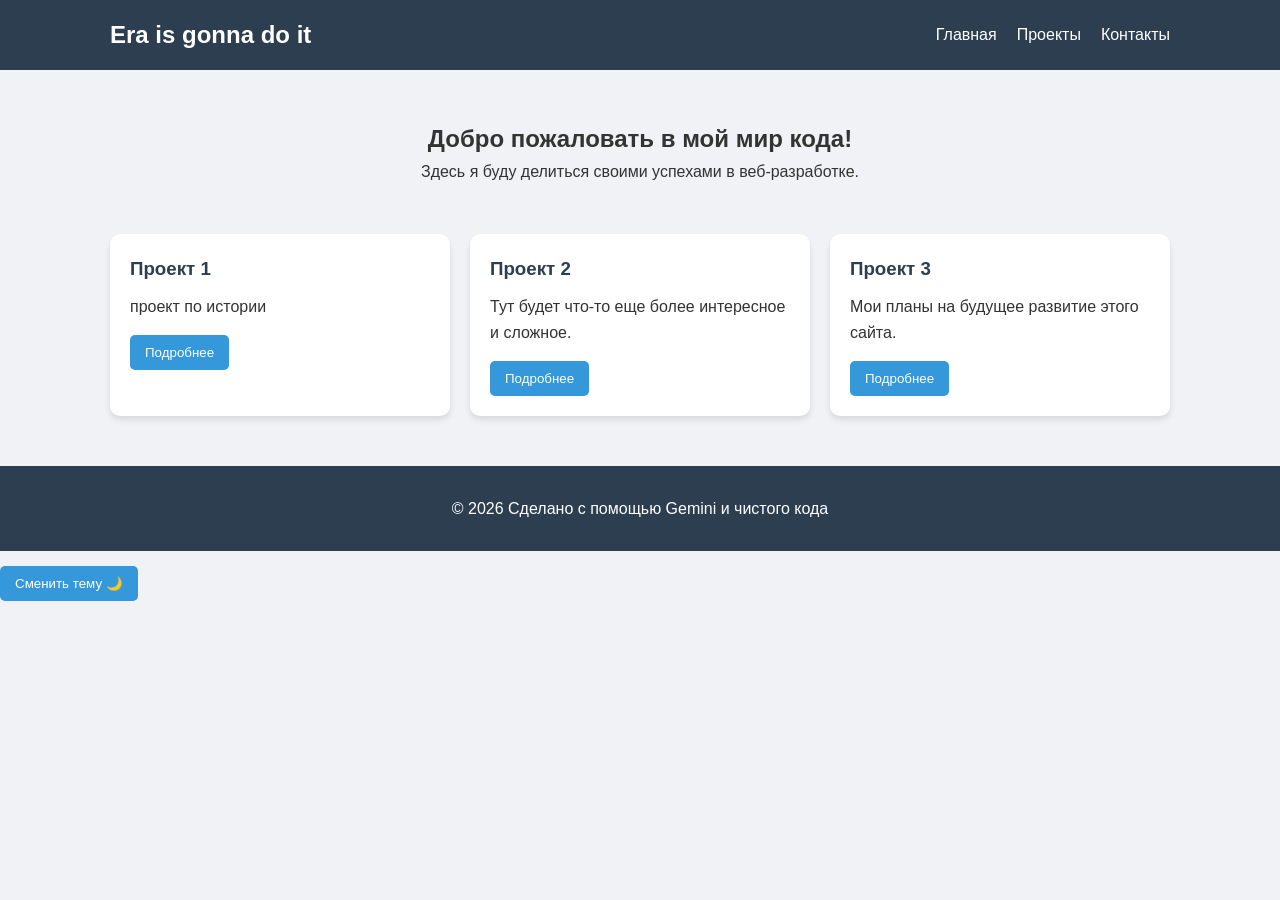
<file: index.html>
<!DOCTYPE html>
<html lang="ru">
<head>
    <meta charset="UTF-8">
    <meta name="viewport" content="width=device-width, initial-scale=1.0">
    <title>Четам мама смотри что я могу</title>
    <link rel="stylesheet" href="stile.css">
</head>
<body>

    <header>
        <div class="container">
            <div class="logo">Era is gonna do it</div>
            <nav>
                <ul>
                    <li><a href="#">Главная</a></li>
                    <li><a href="#">Проекты</a></li>
                    <li><a href="#">Контакты</a></li>
                </ul>
            </nav>
        </div>
    </header>

    <main class="container">
        <section class="hero">
            <h1>Добро пожаловать в мой мир кода!</h1>
            <p>Здесь я буду делиться своими успехами в веб-разработке.</p>
        </section>

        <section class="grid">
            <div class="card">
                <h3>Проект 1</h3>
                <p>проект по истории</p>
                <button class="nav-btn" data-url="history.html">Подробнее</button>
            </div>
            <div class="card">
                <h3>Проект 2</h3>
                <p>Тут будет что-то еще более интересное и сложное.</p>
                <button>Подробнее</button>
            </div>
            <div class="card">
                <h3>Проект 3</h3>
                <p>Мои планы на будущее развитие этого сайта.</p>
                <button>Подробнее</button>
            </div>
        </section>
    </main>

    <footer>
        <div class="container">
            <p>&copy; 2026 Сделано с помощью Gemini и чистого кода</p>
        </div>
    </footer>
    <script src="script.js"></script>
</body>
</html>
</file>
<file: stile.css>
/* Общие настройки */
* {
    box-sizing: border-box;
    margin: 0;
    padding: 0;
}

body {
    font-family: 'Segoe UI', Tahoma, Geneva, Verdana, sans-serif;
    line-height: 1.6;
    background-color: #f0f2f5;
    color: #333;
}

.container {
    max-width: 1100px;
    margin: 0 auto;
    padding: 0 20px;
}

/* Шапка и навигация */
header {
    background: #2c3e50;
    color: #fff;
    padding: 1rem 0;
    position: sticky;
    top: 0;
    z-index: 100;
}

header .container {
    display: flex;
    justify-content: space-between;
    align-items: center;
}

.logo {
    font-size: 1.5rem;
    font-weight: bold;
}

nav ul {
    display: flex;
    list-style: none;
}

nav ul li {
    margin-left: 20px;
}

nav ul li a {
    color: #fff;
    text-decoration: none;
    transition: color 0.3s;
}

nav ul li a:hover {
    color: #3498db;
}

/* Главный блок */
.hero {
    text-align: center;
    padding: 50px 0;
}

/* Сетка карточек */
.grid {
    display: flex;
    gap: 20px;
    flex-wrap: wrap; /* Чтобы на мобильных карточки падали друг под друга */
    margin-bottom: 40px;
}

.card {
    background: #fff;
    padding: 20px;
    border-radius: 10px;
    flex: 1;
    min-width: 280px;
    box-shadow: 0 4px 6px rgba(0,0,0,0.1);
    transition: transform 0.2s;
}

.card:hover {
    transform: translateY(-5px);
}

.card h3 {
    margin-bottom: 10px;
    color: #2c3e50;
}

button {
    background: #3498db;
    color: white;
    border: none;
    padding: 10px 15px;
    border-radius: 5px;
    cursor: pointer;
    margin-top: 15px;
}

button:hover {
    background: #2980b9;
}

/* Подвал */
footer {
    text-align: center;
    padding: 30px 0;
    background: #2c3e50;
    color: white;
    margin-top: 50px;
}

.dark-mode {
    background-color: #1a1a1a;
    color: #ffffff;
}

.dark-mode .card {
    background-color: #2d2d2d;
    color: #fff;
}

.dark-mode header {
    background-color: #000;
}
/* Стили для текстового контента */
.content-section {
    background: white;
    padding: 30px;
    border-radius: 12px;
    box-shadow: 0 2px 10px rgba(0,0,0,0.05);
    margin-top: 20px;
}

.math-list {
    margin: 20px 0;
    padding-left: 20px;
}

.math-list li {
    margin-bottom: 10px;
    color: #555;
}

.info-box {
    background-color: #e3f2fd;
    border-left: 5px solid #2196f3;
    padding: 15px;
    margin: 20px 0;
}

.back-btn {
    background: #7f8c8d;
    margin-top: 30px;
}

/* Поддержка темной темы для новых элементов */
.dark-mode .content-section {
    background: #1e1e1e;
}
.dark-mode .info-box {
    background-color: #0d47a1;
    color: white;
}
</file>
